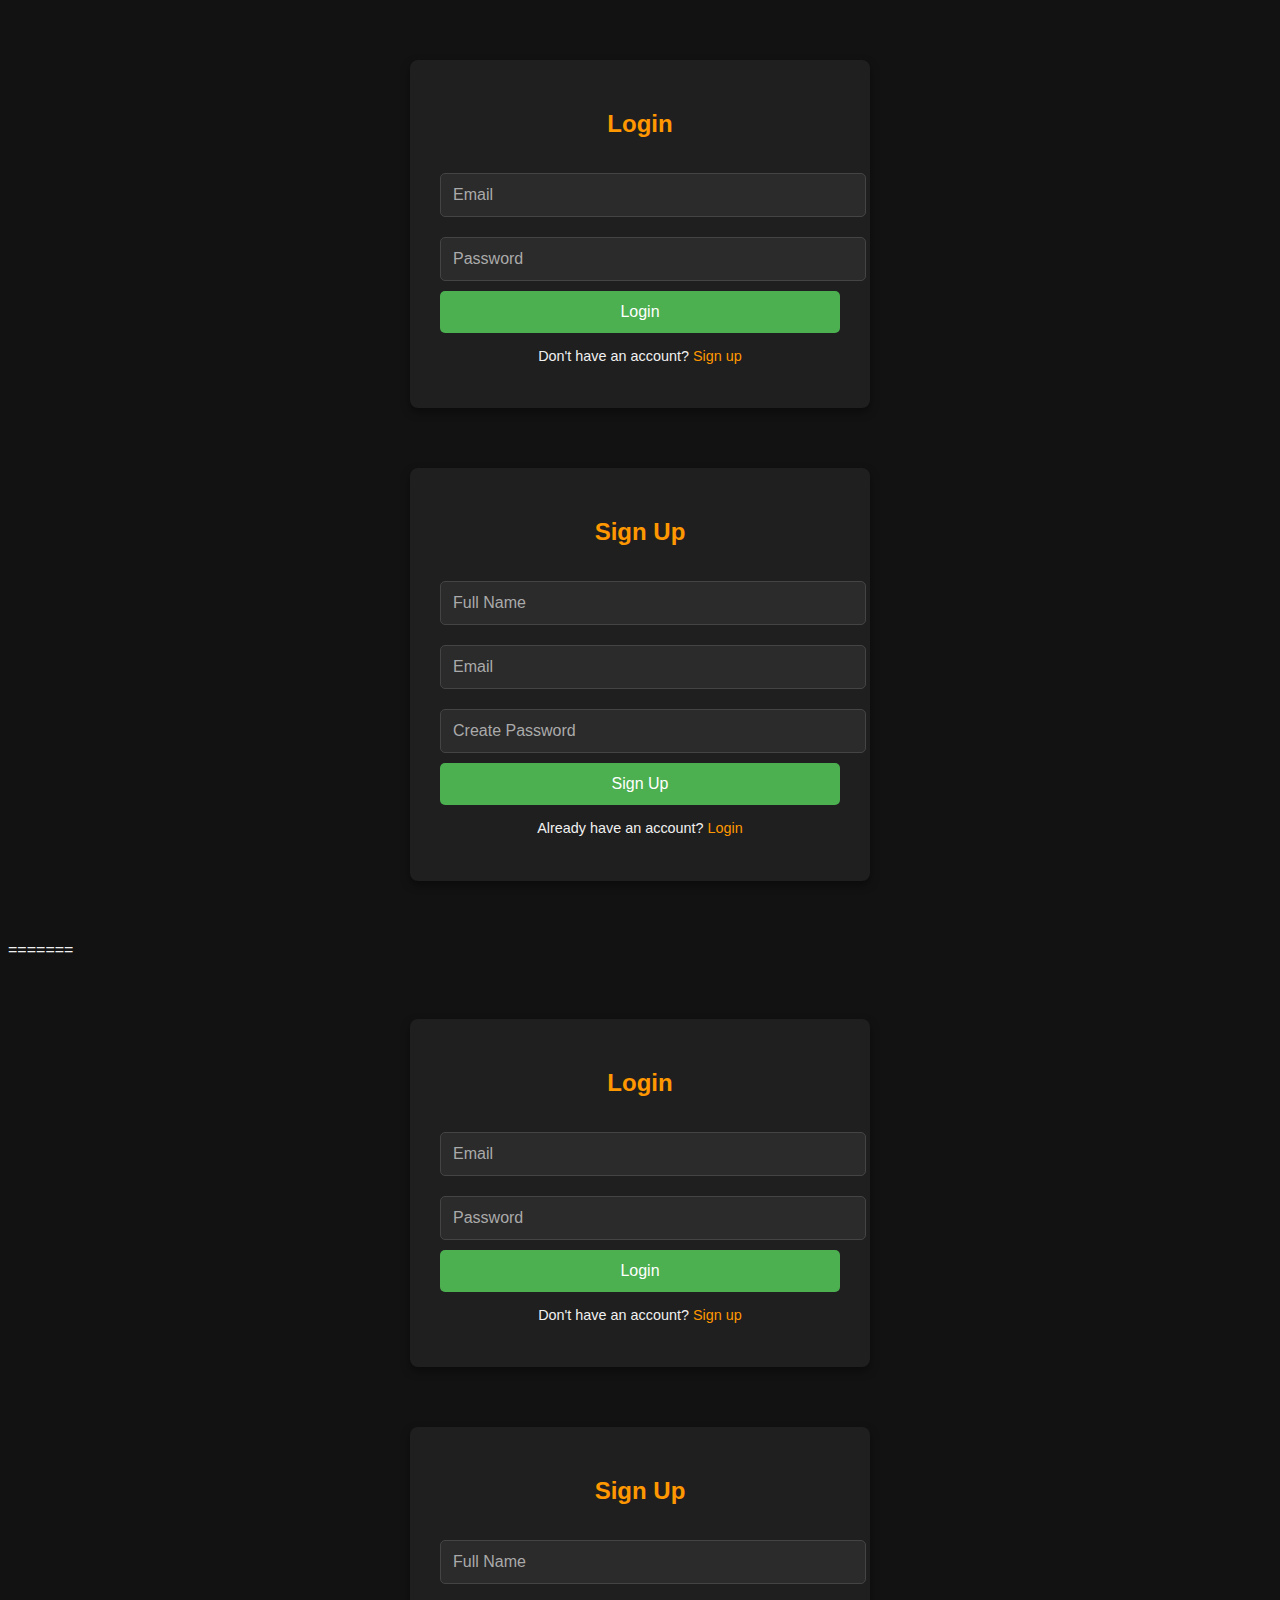
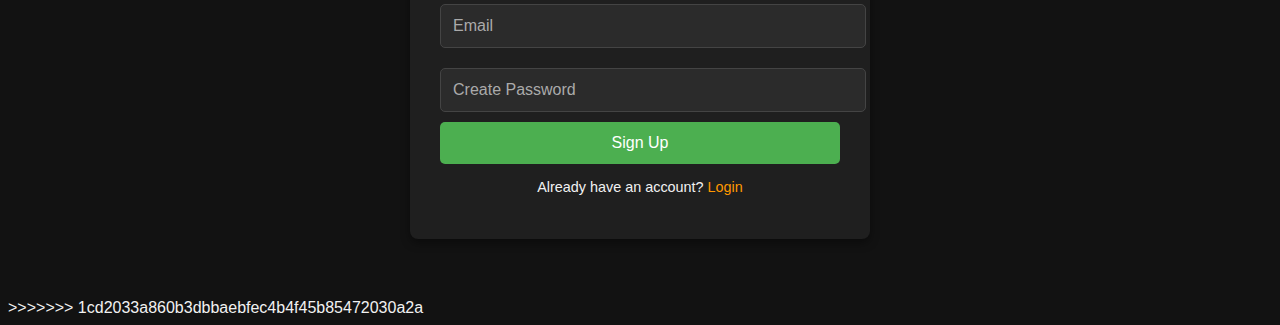
<file: login.html>
<!DOCTYPE html>
<html lang="en">
<head>
  <meta charset="UTF-8">
  <title>Login - GreenBaskett</title>
  <meta name="viewport" content="width=device-width, initial-scale=1">
  <link rel="stylesheet" href="style.css">
  <style>
    body {
      background-color: #121212;
      color: #f1f1f1;
      font-family: 'Segoe UI', sans-serif;
    }

    .form-wrapper {
      max-width: 400px;
      margin: 60px auto;
      background-color: #1f1f1f;
      padding: 30px;
      border-radius: 8px;
      box-shadow: 0 4px 10px rgba(0,0,0,0.4);
    }

    .form-wrapper h2 {
      text-align: center;
      margin-bottom: 25px;
      color: #ff9800;
    }

    .input-field {
      width: 100%;
      padding: 12px;
      margin: 10px 0;
      border: 1px solid #444;
      background-color: #2b2b2b;
      border-radius: 5px;
      color: #f1f1f1;
      font-size: 1rem;
    }

    .input-field::placeholder {
      color: #aaa;
    }

    .submit-btn {
      width: 100%;
      padding: 12px;
      background-color: #4CAF50;
      color: white;
      border: none;
      border-radius: 5px;
      cursor: pointer;
      font-size: 1rem;
    }

    .submit-btn:hover {
      background-color: #3e8e41;
    }

    .switch-link {
      text-align: center;
      margin-top: 15px;
      font-size: 0.9rem;
    }

    .switch-link a {
      color: #ff9800;
      text-decoration: none;
    }

    .switch-link a:hover {
      text-decoration: underline;
    }
  </style>
</head>
<body>

  <div class="form-wrapper">
    <h2>Login</h2>
    <form>
      <input type="email" class="input-field" placeholder="Email" required>
      <input type="password" class="input-field" placeholder="Password" required>
      <button type="submit" class="submit-btn">Login</button>
    </form>
    <div class="switch-link">
      <p>Don't have an account? <a href="#signup">Sign up</a></p>
    </div>
  </div>

  <div class="form-wrapper" id="signup">
    <h2>Sign Up</h2>
    <form>
      <input type="text" class="input-field" placeholder="Full Name" required>
      <input type="email" class="input-field" placeholder="Email" required>
      <input type="password" class="input-field" placeholder="Create Password" required>
      <button type="submit" class="submit-btn">Sign Up</button>
    </form>
    <div class="switch-link">
      <p>Already have an account? <a href="#top">Login</a></p>
    </div>
  </div>

</body>
</html>
=======
<!DOCTYPE html>
<html lang="en">
<head>
  <meta charset="UTF-8">
  <title>Login - GreenBasket</title>
  <meta name="viewport" content="width=device-width, initial-scale=1">
  <link rel="stylesheet" href="style.css">
  <style>
    body {
      background-color: #121212;
      color: #f1f1f1;
      font-family: 'Segoe UI', sans-serif;
    }

    .form-wrapper {
      max-width: 400px;
      margin: 60px auto;
      background-color: #1f1f1f;
      padding: 30px;
      border-radius: 8px;
      box-shadow: 0 4px 10px rgba(0,0,0,0.4);
    }

    .form-wrapper h2 {
      text-align: center;
      margin-bottom: 25px;
      color: #ff9800;
    }

    .input-field {
      width: 100%;
      padding: 12px;
      margin: 10px 0;
      border: 1px solid #444;
      background-color: #2b2b2b;
      border-radius: 5px;
      color: #f1f1f1;
      font-size: 1rem;
    }

    .input-field::placeholder {
      color: #aaa;
    }

    .submit-btn {
      width: 100%;
      padding: 12px;
      background-color: #4CAF50;
      color: white;
      border: none;
      border-radius: 5px;
      cursor: pointer;
      font-size: 1rem;
    }

    .submit-btn:hover {
      background-color: #3e8e41;
    }

    .switch-link {
      text-align: center;
      margin-top: 15px;
      font-size: 0.9rem;
    }

    .switch-link a {
      color: #ff9800;
      text-decoration: none;
    }

    .switch-link a:hover {
      text-decoration: underline;
    }
  </style>
</head>
<body>

  <div class="form-wrapper">
    <h2>Login</h2>
    <form>
      <input type="email" class="input-field" placeholder="Email" required>
      <input type="password" class="input-field" placeholder="Password" required>
      <button type="submit" class="submit-btn">Login</button>
    </form>
    <div class="switch-link">
      <p>Don't have an account? <a href="#signup">Sign up</a></p>
    </div>
  </div>

  <div class="form-wrapper" id="signup">
    <h2>Sign Up</h2>
    <form>
      <input type="text" class="input-field" placeholder="Full Name" required>
      <input type="email" class="input-field" placeholder="Email" required>
      <input type="password" class="input-field" placeholder="Create Password" required>
      <button type="submit" class="submit-btn">Sign Up</button>
    </form>
    <div class="switch-link">
      <p>Already have an account? <a href="#top">Login</a></p>
    </div>
  </div>

</body>
</html>
>>>>>>> 1cd2033a860b3dbbaebfec4b4f45b85472030a2a
</file>
<file: style.css>
<<<<<<< HEAD
* {
  margin: 0;
  padding: 0;
  box-sizing: border-box;
  font-family: 'Segoe UI', sans-serif;
}

body {
  background-color: #121212;
  color: #f1f1f1;
}


.navbar {
  position: sticky;
  top: 0;
  z-index: 1000;
  display: flex;
  justify-content: space-between;
  align-items: center;
  padding: 20px 40px;
  background-color: #1e1e1e;
  color: white;
  box-shadow: 0 4px 6px rgba(0,0,0,0.5);
}

.logo {
  font-size: 1.8rem;
  font-weight: bold;
}

.nav-links {
  list-style: none;
  display: flex;
  gap: 20px;
}

.nav-links li a {
  color: white;
  text-decoration: none;
  font-weight: 500;
}

.nav-links li a:hover {
  text-decoration: underline;
}

.section-one {
  background: url('images/photo-1606787366850-de6330128bfc.jpeg') no-repeat center center/cover;
  color: #ffffff;
  padding: 100px 20px;
  text-align: center;
  background-blend-mode: multiply;
  background-color: rgba(0, 0, 0, 0.5);
}

.section-one h1 {
  font-size: 2.5rem;
  margin-bottom: 15px;
}

.section-one p {
  font-size: 1.2rem;
  margin-bottom: 25px;
}

.button {
  background-color: #ff9800;
  color: white;
  padding: 12px 24px;
  border: none;
  text-decoration: none;
  font-size: 1rem;
  border-radius: 4px;
}

.button:hover {
  background-color: #e68a00;
}

.section-two {
  padding: 50px 30px;
  text-align: center;
  background-color: #1a1a1a;
}

.section-two h2 {
  margin-bottom: 30px;
  font-size: 2rem;
  color: #f1f1f1;
}

.grid {
  display: grid;
  grid-template-columns: repeat(auto-fit, minmax(220px, 1fr));
  gap: 20px;
  padding: 0 20px;
}

.box {
  background-color: #2a2a2a;
  padding: 15px;
  border-radius: 8px;
  box-shadow: 0 4px 8px rgba(255,255,255,0.05);
  transition: transform 0.2s;
}

.box:hover {
  transform: translateY(-5px);
}

.box img {
  max-width: 100%;
  border-radius: 5px;
}

.box h3 {
  margin: 10px 0 5px;
  color: #ffffff;
}

.box p {
  color: #cccccc;
  margin-bottom: 10px;
}

.buy {
  background-color: #4CAF50;
  color: white;
  padding: 8px 16px;
  border: none;
  cursor: pointer;
  border-radius: 4px;
}

.buy:hover {
  background-color: #45a049;
}


.contact-section {
  padding: 40px 20px;
  background-color: #1e2d1f;
  text-align: center;
  color: #fff;
}

.form-area {
  max-width: 500px;
  margin: 0 auto;
  display: flex;
  flex-direction: column;
  gap: 15px;
}

.form-area input,
.form-area textarea {
  padding: 10px;
  border: 1px solid #444;
  border-radius: 5px;
  font-size: 1rem;
  background-color: #2b2b2b;
  color: #fff;
}

.form-area textarea {
  resize: vertical;
  min-height: 100px;
}

.send {
  background-color: #4CAF50;
  color: white;
  padding: 10px;
  font-size: 1rem;
  border: none;
  border-radius: 5px;
  cursor: pointer;
}

.send:hover {
  background-color: #3f9a40;
}

.footer {
  background-color: #101010;
  color: #ccc;
  padding: 60px 20px 30px;
  font-size: 15px;
}

.footer-wrapper {
  max-width: 1100px;
  margin: auto;
  display: flex;
  flex-wrap: wrap;
  justify-content: space-between;
  gap: 30px;
}

.footer-block {
  flex: 1 1 250px;
}

.footer-block h3 {
  font-size: 1.2rem;
  margin-bottom: 15px;
  color: #ff9800;
}

.footer-block ul {
  list-style: none;
  padding: 0;
}

.footer-block ul li {
  margin-bottom: 10px;
}

.footer-block a {
  color: #ccc;
  text-decoration: none;
}

.footer-block a:hover {
  color: #ffffff;
}

.footer-bottom {
  text-align: center;
  margin-top: 30px;
  border-top: 1px solid #333;
  padding-top: 20px;
  color: #777;
  font-size: 14px;
}

::placeholder {
  color: #aaa;
}

=======
* {
  margin: 0;
  padding: 0;
  box-sizing: border-box;
  font-family: 'Segoe UI', sans-serif;
}

body {
  background-color: #121212;
  color: #f1f1f1;
}

/* Navbar */
.navbar {
  position: sticky;
  top: 0;
  z-index: 1000;
  display: flex;
  justify-content: space-between;
  align-items: center;
  padding: 20px 40px;
  background-color: #1e1e1e;
  color: white;
  box-shadow: 0 4px 6px rgba(0,0,0,0.5);
}

.logo {
  font-size: 1.8rem;
  font-weight: bold;
}

.nav-links {
  list-style: none;
  display: flex;
  gap: 20px;
}

.nav-links li a {
  color: white;
  text-decoration: none;
  font-weight: 500;
}

.nav-links li a:hover {
  text-decoration: underline;
}

/* Section One (Top Banner) */
.section-one {
  background: url('https://images.unsplash.com/photo-1606787366850-de6330128bfc') no-repeat center center/cover;
  color: #ffffff;
  padding: 100px 20px;
  text-align: center;
  background-blend-mode: multiply;
  background-color: rgba(0, 0, 0, 0.5);
}

.section-one h1 {
  font-size: 2.5rem;
  margin-bottom: 15px;
}

.section-one p {
  font-size: 1.2rem;
  margin-bottom: 25px;
}

.button {
  background-color: #ff9800;
  color: white;
  padding: 12px 24px;
  border: none;
  text-decoration: none;
  font-size: 1rem;
  border-radius: 4px;
}

.button:hover {
  background-color: #e68a00;
}

/* Section Two (Products) */
.section-two {
  padding: 50px 30px;
  text-align: center;
  background-color: #1a1a1a;
}

.section-two h2 {
  margin-bottom: 30px;
  font-size: 2rem;
  color: #f1f1f1;
}

.grid {
  display: grid;
  grid-template-columns: repeat(auto-fit, minmax(220px, 1fr));
  gap: 20px;
  padding: 0 20px;
}

.box {
  background-color: #2a2a2a;
  padding: 15px;
  border-radius: 8px;
  box-shadow: 0 4px 8px rgba(255,255,255,0.05);
  transition: transform 0.2s;
}

.box:hover {
  transform: translateY(-5px);
}

.box img {
  max-width: 100%;
  border-radius: 5px;
}

.box h3 {
  margin: 10px 0 5px;
  color: #ffffff;
}

.box p {
  color: #cccccc;
  margin-bottom: 10px;
}

.buy {
  background-color: #4CAF50;
  color: white;
  padding: 8px 16px;
  border: none;
  cursor: pointer;
  border-radius: 4px;
}

.buy:hover {
  background-color: #45a049;
}

/* Contact Section */
.contact-section {
  padding: 40px 20px;
  background-color: #1e2d1f;
  text-align: center;
  color: #fff;
}

.form-area {
  max-width: 500px;
  margin: 0 auto;
  display: flex;
  flex-direction: column;
  gap: 15px;
}

.form-area input,
.form-area textarea {
  padding: 10px;
  border: 1px solid #444;
  border-radius: 5px;
  font-size: 1rem;
  background-color: #2b2b2b;
  color: #fff;
}

.form-area textarea {
  resize: vertical;
  min-height: 100px;
}

.send {
  background-color: #4CAF50;
  color: white;
  padding: 10px;
  font-size: 1rem;
  border: none;
  border-radius: 5px;
  cursor: pointer;
}

.send:hover {
  background-color: #3f9a40;
}

/* Footer */
.footer {
  background-color: #101010;
  color: #ccc;
  padding: 60px 20px 30px;
  font-size: 15px;
}

.footer-wrapper {
  max-width: 1100px;
  margin: auto;
  display: flex;
  flex-wrap: wrap;
  justify-content: space-between;
  gap: 30px;
}

.footer-block {
  flex: 1 1 250px;
}

.footer-block h3 {
  font-size: 1.2rem;
  margin-bottom: 15px;
  color: #ff9800;
}

.footer-block ul {
  list-style: none;
  padding: 0;
}

.footer-block ul li {
  margin-bottom: 10px;
}

.footer-block a {
  color: #ccc;
  text-decoration: none;
}

.footer-block a:hover {
  color: #ffffff;
}

.footer-bottom {
  text-align: center;
  margin-top: 30px;
  border-top: 1px solid #333;
  padding-top: 20px;
  color: #777;
  font-size: 14px;
}

::placeholder {
  color: #aaa;
}

>>>>>>> 1cd2033a860b3dbbaebfec4b4f45b85472030a2a
</file>
